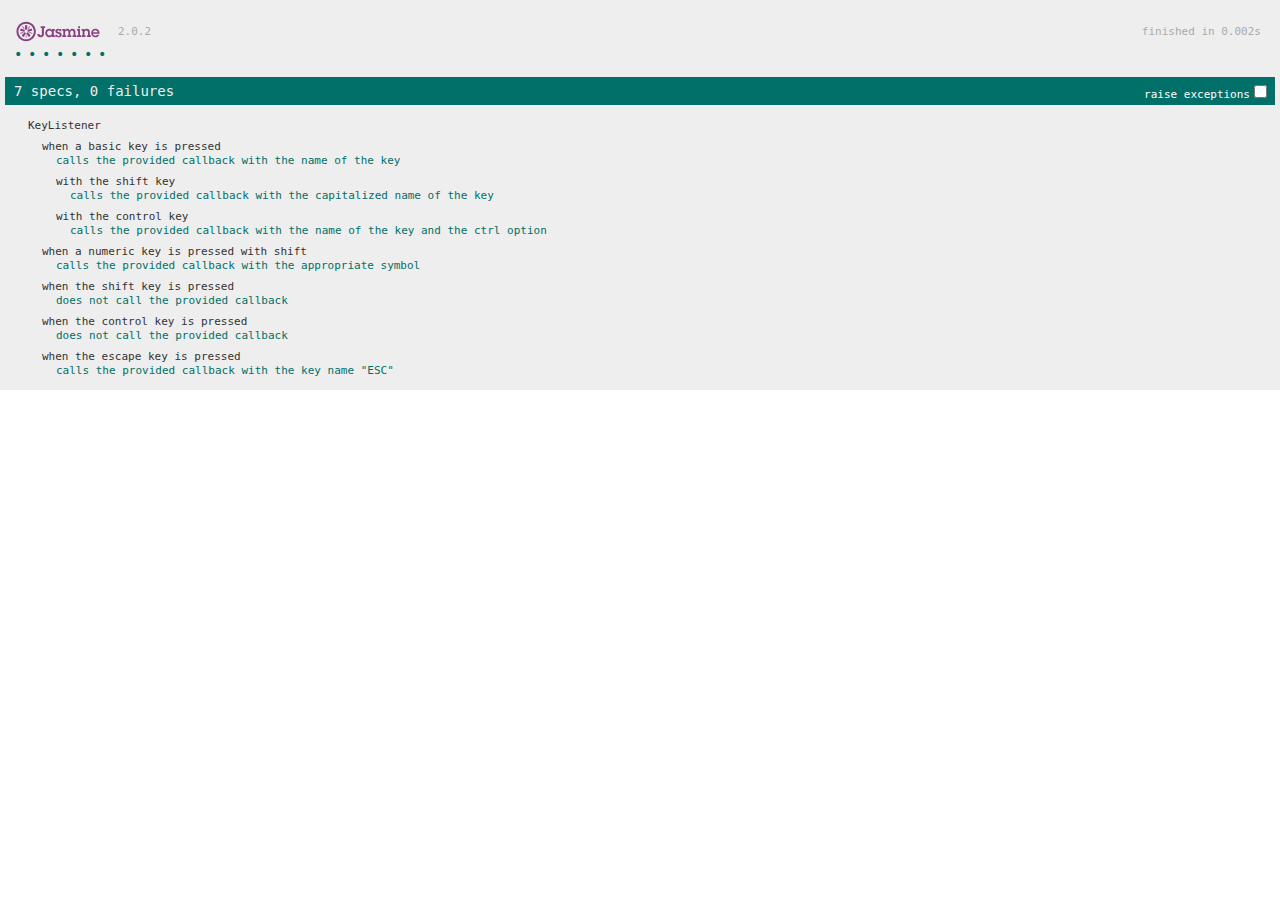
<file: SpecRunner.html>
<!DOCTYPE HTML>
<html>
<head>
  <meta http-equiv="Content-Type" content="text/html; charset=UTF-8">
  <title>Jasmine Spec Runner v2.0.2</title>

  <link rel="shortcut icon" type="image/png" href="lib/jasmine-2.0.2/jasmine_favicon.png">
  <link rel="stylesheet" type="text/css" href="lib/jasmine-2.0.2/jasmine.css">

  <script type="text/javascript" src="lib/jasmine-2.0.2/jasmine.js"></script>
  <script type="text/javascript" src="lib/jasmine-2.0.2/jasmine-html.js"></script>
  <script type="text/javascript" src="lib/jasmine-2.0.2/boot.js"></script>

  <!-- include source files here... -->
  <script type="text/javascript" src="lib/zepto.min.js"></script>
  <script type="text/javascript" src="lib/lodash.min.js"></script>
  <script type="text/javascript" src="lib/vimrogue.js"></script>
  <script type="text/javascript" src="lib/vimrogue/key_listener.js"></script>
  <script type="text/javascript" src="lib/vimrogue/init.js"></script>

  <!-- include spec files here... -->
  <script type="text/javascript" src="spec/key_listener_spec.js"></script>

</head>

<body>
</body>
</html>
</file>
<file: lib/jasmine-2.0.2/jasmine.css>
body { overflow-y: scroll; }

.jasmine_html-reporter { background-color: #eeeeee; padding: 5px; margin: -8px; font-size: 11px; font-family: Monaco, "Lucida Console", monospace; line-height: 14px; color: #333333; }
.jasmine_html-reporter a { text-decoration: none; }
.jasmine_html-reporter a:hover { text-decoration: underline; }
.jasmine_html-reporter p, .jasmine_html-reporter h1, .jasmine_html-reporter h2, .jasmine_html-reporter h3, .jasmine_html-reporter h4, .jasmine_html-reporter h5, .jasmine_html-reporter h6 { margin: 0; line-height: 14px; }
.jasmine_html-reporter .banner, .jasmine_html-reporter .symbol-summary, .jasmine_html-reporter .summary, .jasmine_html-reporter .result-message, .jasmine_html-reporter .spec .description, .jasmine_html-reporter .spec-detail .description, .jasmine_html-reporter .alert .bar, .jasmine_html-reporter .stack-trace { padding-left: 9px; padding-right: 9px; }
.jasmine_html-reporter .banner { position: relative; }
.jasmine_html-reporter .banner .title { background: url('[data-uri]') no-repeat; background: url('[data-uri]') no-repeat, none; -webkit-background-size: 100%; -moz-background-size: 100%; -o-background-size: 100%; background-size: 100%; display: block; float: left; width: 90px; height: 25px; }
.jasmine_html-reporter .banner .version { margin-left: 14px; position: relative; top: 6px; }
.jasmine_html-reporter .banner .duration { position: absolute; right: 14px; top: 6px; }
.jasmine_html-reporter #jasmine_content { position: fixed; right: 100%; }
.jasmine_html-reporter .version { color: #aaaaaa; }
.jasmine_html-reporter .banner { margin-top: 14px; }
.jasmine_html-reporter .duration { color: #aaaaaa; float: right; }
.jasmine_html-reporter .symbol-summary { overflow: hidden; *zoom: 1; margin: 14px 0; }
.jasmine_html-reporter .symbol-summary li { display: inline-block; height: 8px; width: 14px; font-size: 16px; }
.jasmine_html-reporter .symbol-summary li.passed { font-size: 14px; }
.jasmine_html-reporter .symbol-summary li.passed:before { color: #007069; content: "\02022"; }
.jasmine_html-reporter .symbol-summary li.failed { line-height: 9px; }
.jasmine_html-reporter .symbol-summary li.failed:before { color: #ca3a11; content: "\d7"; font-weight: bold; margin-left: -1px; }
.jasmine_html-reporter .symbol-summary li.disabled { font-size: 14px; }
.jasmine_html-reporter .symbol-summary li.disabled:before { color: #bababa; content: "\02022"; }
.jasmine_html-reporter .symbol-summary li.pending { line-height: 17px; }
.jasmine_html-reporter .symbol-summary li.pending:before { color: #ba9d37; content: "*"; }
.jasmine_html-reporter .symbol-summary li.empty { font-size: 14px; }
.jasmine_html-reporter .symbol-summary li.empty:before { color: #ba9d37; content: "\02022"; }
.jasmine_html-reporter .exceptions { color: #fff; float: right; margin-top: 5px; margin-right: 5px; }
.jasmine_html-reporter .bar { line-height: 28px; font-size: 14px; display: block; color: #eee; }
.jasmine_html-reporter .bar.failed { background-color: #ca3a11; }
.jasmine_html-reporter .bar.passed { background-color: #007069; }
.jasmine_html-reporter .bar.skipped { background-color: #bababa; }
.jasmine_html-reporter .bar.menu { background-color: #fff; color: #aaaaaa; }
.jasmine_html-reporter .bar.menu a { color: #333333; }
.jasmine_html-reporter .bar a { color: white; }
.jasmine_html-reporter.spec-list .bar.menu.failure-list, .jasmine_html-reporter.spec-list .results .failures { display: none; }
.jasmine_html-reporter.failure-list .bar.menu.spec-list, .jasmine_html-reporter.failure-list .summary { display: none; }
.jasmine_html-reporter .running-alert { background-color: #666666; }
.jasmine_html-reporter .results { margin-top: 14px; }
.jasmine_html-reporter.showDetails .summaryMenuItem { font-weight: normal; text-decoration: inherit; }
.jasmine_html-reporter.showDetails .summaryMenuItem:hover { text-decoration: underline; }
.jasmine_html-reporter.showDetails .detailsMenuItem { font-weight: bold; text-decoration: underline; }
.jasmine_html-reporter.showDetails .summary { display: none; }
.jasmine_html-reporter.showDetails #details { display: block; }
.jasmine_html-reporter .summaryMenuItem { font-weight: bold; text-decoration: underline; }
.jasmine_html-reporter .summary { margin-top: 14px; }
.jasmine_html-reporter .summary ul { list-style-type: none; margin-left: 14px; padding-top: 0; padding-left: 0; }
.jasmine_html-reporter .summary ul.suite { margin-top: 7px; margin-bottom: 7px; }
.jasmine_html-reporter .summary li.passed a { color: #007069; }
.jasmine_html-reporter .summary li.failed a { color: #ca3a11; }
.jasmine_html-reporter .summary li.empty a { color: #ba9d37; }
.jasmine_html-reporter .summary li.pending a { color: #ba9d37; }
.jasmine_html-reporter .description + .suite { margin-top: 0; }
.jasmine_html-reporter .suite { margin-top: 14px; }
.jasmine_html-reporter .suite a { color: #333333; }
.jasmine_html-reporter .failures .spec-detail { margin-bottom: 28px; }
.jasmine_html-reporter .failures .spec-detail .description { background-color: #ca3a11; }
.jasmine_html-reporter .failures .spec-detail .description a { color: white; }
.jasmine_html-reporter .result-message { padding-top: 14px; color: #333333; white-space: pre; }
.jasmine_html-reporter .result-message span.result { display: block; }
.jasmine_html-reporter .stack-trace { margin: 5px 0 0 0; max-height: 224px; overflow: auto; line-height: 18px; color: #666666; border: 1px solid #ddd; background: white; white-space: pre; }
</file>
